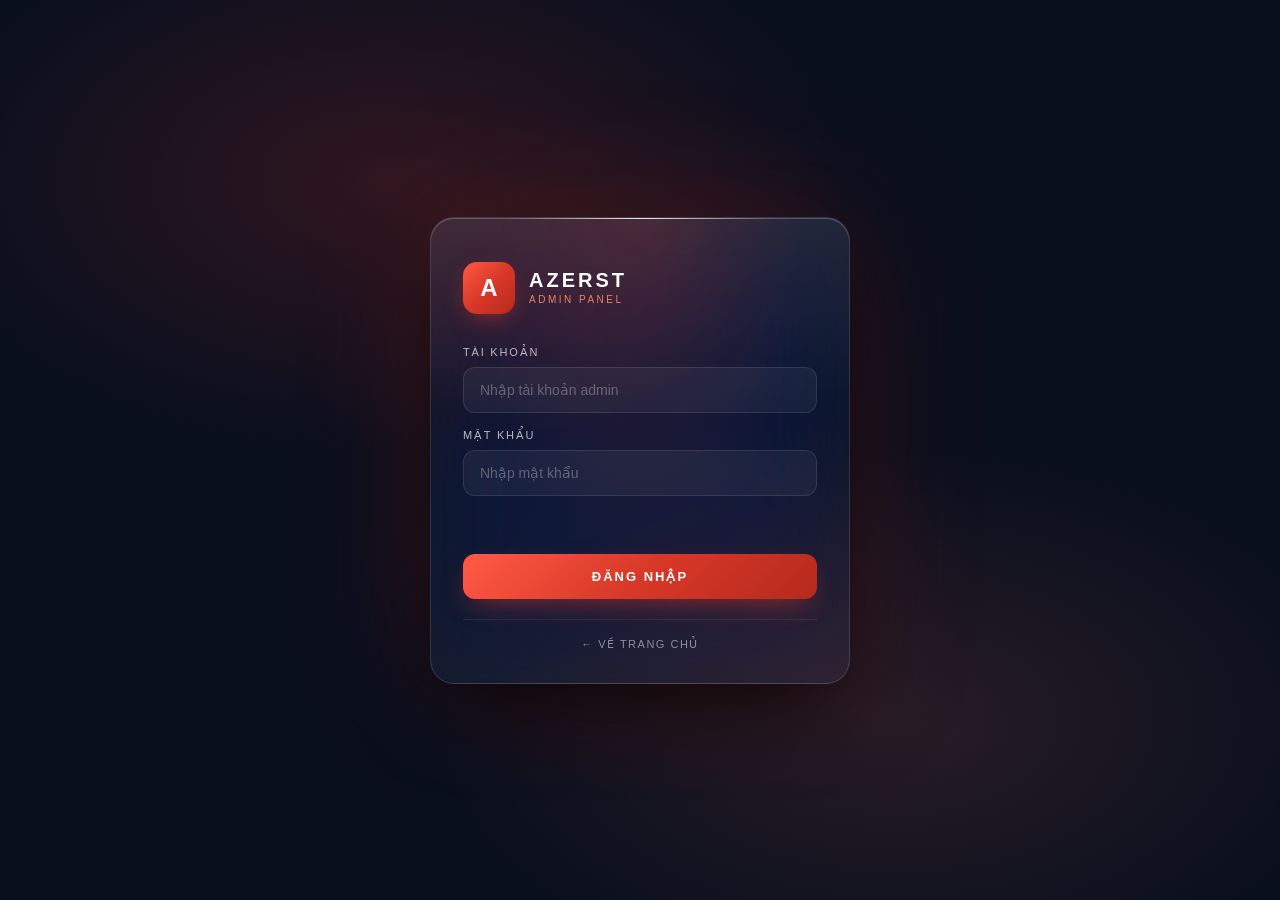
<file: admin/index.html>
<!DOCTYPE html>
<html lang="vi">
<head>
  <meta charset="UTF-8" />
  <meta name="viewport" content="width=device-width, initial-scale=1.0, viewport-fit=cover" />
  <meta name="robots" content="noindex, nofollow" />
  <title>Đăng nhập — AZERST Admin</title>
  <link rel="stylesheet" href="./admin.css" />
</head>
<body class="login-body">

  <div class="login-wrap">
    <div class="login-card">
      <div class="login-brand">
        <span class="login-brand-mark">A</span>
        <div class="login-brand-text">
          <h1>AZERST</h1>
          <p>ADMIN PANEL</p>
        </div>
      </div>
      <form id="loginForm" class="login-form" autocomplete="off">
        <label class="login-field">
          <span class="login-label">Tài khoản</span>
          <input type="text" id="loginUser" class="login-input" placeholder="Nhập tài khoản admin" autocomplete="off" spellcheck="false" required />
        </label>
        <label class="login-field">
          <span class="login-label">Mật khẩu</span>
          <input type="password" id="loginPass" class="login-input" placeholder="Nhập mật khẩu" autocomplete="off" required />
        </label>
        <div class="login-error" id="loginError" role="alert" aria-live="polite"></div>
        <button type="submit" class="login-btn" id="loginBtn">ĐĂNG NHẬP</button>
      </form>
      <a href="../index.html" class="login-back">← Về trang chủ</a>
    </div>
  </div>

  <script src="./auth.js" defer></script>
</body>
</html>
</file>
<file: admin/admin.css>
*,*::before,*::after{margin:0;padding:0;box-sizing:border-box}

:root{
  --red:#d93828;--red-light:#ff5a46;--red-dark:#b52a1c;
  --bg:#0a0f1e;--border:rgba(255,255,255,0.08);--card:rgba(255,255,255,0.03);
  --success:#22c55e;--warning:#f59e0b;
  --font-heading:"GFF-Latin-Bold","Arial Black",sans-serif;
  --font-black:"GFF-Latin-Black","Arial Black",sans-serif;
  --font-body:"Inter",-apple-system,BlinkMacSystemFont,"Segoe UI",sans-serif;
}

html{min-height:100vh;-webkit-text-size-adjust:100%}
body{font-family:var(--font-body);color:#fff;min-height:100vh;background:var(--bg);
  -webkit-font-smoothing:antialiased;-moz-osx-font-smoothing:grayscale;overflow-x:hidden;}
a{color:inherit;text-decoration:none}
button{font-family:inherit;cursor:pointer;border:none;background:none;color:inherit}
input{font-family:inherit}

.login-body{display:grid;place-items:center;min-height:100vh;min-height:100dvh;padding:20px;
  background:radial-gradient(ellipse 60% 50% at 30% 20%,rgba(217,56,40,.18) 0%,transparent 60%),
    radial-gradient(ellipse 60% 50% at 70% 80%,rgba(255,122,92,.12) 0%,transparent 60%),var(--bg);}
.login-wrap{width:100%;max-width:420px}
.login-card{position:relative;padding:44px 32px 32px;
  background:radial-gradient(ellipse at top,rgba(217,56,40,.14) 0%,transparent 55%),
    linear-gradient(180deg,rgba(255,255,255,.10) 0%,rgba(255,255,255,.03) 40%,rgba(255,255,255,.05) 100%);
  -webkit-backdrop-filter:blur(50px) saturate(220%);backdrop-filter:blur(50px) saturate(220%);
  border:1px solid rgba(255,255,255,.12);border-radius:24px;
  box-shadow:inset 0 1px 0 rgba(255,255,255,.22),0 30px 90px -20px rgba(0,0,0,.98),0 0 140px -20px rgba(217,56,40,.4);
  overflow:hidden;}
.login-card::before{content:"";position:absolute;top:0;left:18%;right:18%;height:1.5px;
  background:linear-gradient(90deg,transparent,rgba(255,255,255,.85) 50%,transparent);filter:blur(.4px);}
.login-brand{display:flex;align-items:center;gap:14px;margin-bottom:32px}
.login-brand-mark{display:grid;place-items:center;width:52px;height:52px;border-radius:14px;
  background:linear-gradient(135deg,#ff5a46 0%,#d93828 50%,#b52a1c 100%);
  font-family:var(--font-black);font-weight:900;font-size:24px;color:#fff;
  box-shadow:0 8px 24px -8px rgba(217,56,40,.7);flex:0 0 auto;}
.login-brand-text h1{font-family:var(--font-black);font-weight:900;font-size:20px;letter-spacing:3px;color:#fff;line-height:1;margin-bottom:4px;}
.login-brand-text p{font-family:var(--font-heading);font-size:10px;letter-spacing:2.5px;color:rgba(255,140,110,.9);text-transform:uppercase;}
.login-form{display:flex;flex-direction:column;gap:16px}
.login-field{display:flex;flex-direction:column;gap:8px}
.login-label{font-family:var(--font-heading);font-size:11px;letter-spacing:1.8px;color:rgba(255,255,255,.7);text-transform:uppercase;}
.login-input{width:100%;padding:14px 16px;background:rgba(255,255,255,.05);border:1px solid rgba(255,255,255,.1);border-radius:12px;
  font-size:14px;color:#fff;transition:border-color .25s,background .25s,box-shadow .25s;outline:none;}
.login-input::placeholder{color:rgba(255,255,255,.3)}
.login-input:focus{background:rgba(255,255,255,.08);border-color:rgba(255,90,70,.5);box-shadow:0 0 0 3px rgba(217,56,40,.15);}
.login-error{min-height:20px;padding:0 4px;font-family:var(--font-heading);font-size:11px;letter-spacing:1px;
  color:#ff5a46;text-align:center;opacity:0;transition:opacity .3s;}
.login-error.is-show{opacity:1}
.login-btn{padding:15px 24px;margin-top:6px;
  background:linear-gradient(135deg,#ff5a46 0%,#d93828 50%,#b52a1c 100%);border-radius:12px;
  font-family:var(--font-heading);font-weight:700;font-size:13px;letter-spacing:2px;color:#fff;text-transform:uppercase;
  box-shadow:0 10px 28px -10px rgba(217,56,40,.7);transition:transform .2s,filter .2s,box-shadow .2s;
  position:relative;overflow:hidden;}
.login-btn::before{content:"";position:absolute;inset:0;background:linear-gradient(90deg,transparent,rgba(255,255,255,.3),transparent);
  transform:translateX(-100%);transition:transform .6s ease;}
.login-btn:hover::before{transform:translateX(100%)}
.login-btn:hover{transform:translateY(-1px);filter:brightness(1.08);box-shadow:0 14px 32px -10px rgba(217,56,40,.85)}
.login-btn:active{transform:translateY(0)}
.login-btn:disabled{opacity:.6;pointer-events:none}
.login-back{display:block;margin-top:20px;padding-top:18px;border-top:1px solid rgba(255,255,255,.08);
  font-family:var(--font-heading);font-size:11px;letter-spacing:1.5px;color:rgba(255,255,255,.5);
  text-align:center;text-transform:uppercase;transition:color .2s;}
.login-back:hover{color:rgba(255,255,255,.85)}

.dash-body{display:flex;flex-direction:column;min-height:100vh;min-height:100dvh;
  background:radial-gradient(ellipse 60% 50% at 20% 0%,rgba(217,56,40,.12) 0%,transparent 60%),
    radial-gradient(ellipse 60% 50% at 80% 100%,rgba(255,122,92,.08) 0%,transparent 60%),var(--bg);}
.dash-header{display:flex;align-items:center;justify-content:space-between;gap:16px;padding:20px 28px;
  background:rgba(255,255,255,.03);border-bottom:1px solid var(--border);position:sticky;top:0;z-index:10;
  -webkit-backdrop-filter:blur(20px);backdrop-filter:blur(20px);}
.dash-brand{display:flex;align-items:center;gap:12px}
.dash-brand-mark{display:grid;place-items:center;width:44px;height:44px;border-radius:12px;
  background:linear-gradient(135deg,#ff5a46 0%,#d93828 50%,#b52a1c 100%);
  font-family:var(--font-black);font-weight:900;font-size:20px;color:#fff;box-shadow:0 6px 18px -6px rgba(217,56,40,.6);}
.dash-brand h1{font-family:var(--font-black);font-weight:900;font-size:16px;letter-spacing:2.5px;color:#fff;line-height:1;margin-bottom:3px;}
.dash-brand p{font-family:var(--font-heading);font-size:9.5px;letter-spacing:2px;color:rgba(255,140,110,.85);text-transform:uppercase;}
.dash-actions{display:flex;gap:8px;flex-wrap:wrap}
.dash-btn{display:inline-flex;align-items:center;gap:6px;padding:10px 16px;
  background:rgba(255,255,255,.06);border:1px solid rgba(255,255,255,.1);border-radius:10px;
  font-family:var(--font-heading);font-weight:700;font-size:11px;letter-spacing:1.2px;
  color:rgba(255,255,255,.85);text-transform:uppercase;transition:background .2s,border-color .2s,transform .2s,filter .2s;
  white-space:nowrap;}
.dash-btn:hover{background:rgba(255,255,255,.12);border-color:rgba(255,255,255,.2);transform:translateY(-1px)}
.dash-btn-primary{background:linear-gradient(135deg,#ff5a46 0%,#d93828 50%,#b52a1c 100%);border-color:transparent;color:#fff;box-shadow:0 6px 18px -6px rgba(217,56,40,.6)}
.dash-btn-primary:hover{filter:brightness(1.05)}
.dash-btn-danger{background:linear-gradient(135deg,#dc2626 0%,#b91c1c 100%);border-color:transparent;color:#fff}
.dash-btn-danger:hover{filter:brightness(1.1)}
.dash-btn-warning{background:rgba(245,158,11,.15);border-color:rgba(245,158,11,.35);color:#fbbf24}
.dash-btn-warning:hover{background:rgba(245,158,11,.25)}
.dash-btn-ghost{background:transparent;border-color:rgba(255,255,255,.15)}
.dash-main{flex:1;width:100%;max-width:1200px;margin:0 auto;padding:24px 20px 60px;display:flex;flex-direction:column;gap:18px}
.dash-warn{padding:14px 18px;background:rgba(245,158,11,.1);border:1px solid rgba(245,158,11,.25);border-radius:12px;
  font-size:12px;line-height:1.5;color:#fcd34d;}
.dash-warn strong{color:#fbbf24;font-weight:700}
.dash-toolbar{display:flex;gap:8px;flex-wrap:wrap;padding:14px;background:var(--card);border:1px solid var(--border);border-radius:14px}
.dash-tabs{display:grid;grid-template-columns:repeat(3,1fr);gap:6px;padding:6px;background:var(--card);border:1px solid var(--border);border-radius:14px}
.dash-tab{padding:14px 12px;border-radius:10px;font-family:var(--font-heading);font-weight:700;font-size:12px;letter-spacing:2px;
  color:rgba(255,255,255,.6);text-transform:uppercase;transition:background .25s,color .25s,box-shadow .25s;}
.dash-tab:hover{background:rgba(255,255,255,.06);color:#fff}
.dash-tab.is-active{background:linear-gradient(135deg,#ff5a46 0%,#d93828 50%,#b52a1c 100%);color:#fff;box-shadow:0 8px 22px -8px rgba(217,56,40,.65)}
.dash-status{min-height:20px;font-family:var(--font-heading);font-size:11px;letter-spacing:1.5px;text-align:center;transition:color .3s}
.dash-status.ok{color:var(--success)}
.dash-status.err{color:var(--red-light)}
.dash-status.warn{color:var(--warning)}
.dash-editor{background:var(--card);border:1px solid var(--border);border-radius:14px;padding:20px}
.dash-editor h2{font-family:var(--font-heading);font-weight:700;font-size:14px;letter-spacing:2px;color:#fff;
  margin-bottom:16px;padding-bottom:12px;border-bottom:1px solid var(--border);text-transform:uppercase;}
.link-list{display:flex;flex-direction:column;gap:8px;margin-bottom:16px;max-height:60vh;overflow-y:auto;padding-right:4px}
.link-list::-webkit-scrollbar{width:6px}
.link-list::-webkit-scrollbar-thumb{background:rgba(255,90,70,.4);border-radius:4px}
.link-list::-webkit-scrollbar-track{background:rgba(255,255,255,.03);border-radius:4px}
.link-row{display:flex;gap:8px;align-items:center;padding:8px;background:rgba(255,255,255,.03);
  border:1px solid rgba(255,255,255,.06);border-radius:10px;transition:border-color .2s,background .2s;}
.link-row:hover{background:rgba(255,255,255,.05);border-color:rgba(255,90,70,.25)}
.link-idx{flex:0 0 32px;font-family:var(--font-heading);font-size:10px;color:rgba(255,255,255,.4);text-align:center;letter-spacing:1px;}
.link-input{flex:1;padding:9px 12px;background:rgba(0,0,0,.3);border:1px solid rgba(255,255,255,.08);border-radius:8px;
  font-family:'Courier New',ui-monospace,monospace;font-size:11.5px;color:#e2e8f0;outline:none;
  transition:border-color .2s;min-width:0;word-break:break-all;}
.link-input:focus{border-color:rgba(255,90,70,.5);background:rgba(0,0,0,.4)}
.link-del{flex:0 0 34px;height:34px;display:grid;place-items:center;background:rgba(220,38,38,.15);
  border:1px solid rgba(220,38,38,.3);border-radius:8px;color:#f87171;font-size:16px;line-height:1;
  transition:background .2s,transform .2s;}
.link-del:hover{background:rgba(220,38,38,.3);transform:scale(1.05)}
.add-btn{width:100%;padding:12px;background:rgba(255,255,255,.03);border:1.5px dashed rgba(255,255,255,.15);border-radius:10px;
  font-family:var(--font-heading);font-weight:700;font-size:11px;letter-spacing:1.5px;color:rgba(255,255,255,.6);
  text-transform:uppercase;transition:background .2s,border-color .2s,color .2s;}
.add-btn:hover{background:rgba(255,90,70,.08);border-color:rgba(255,90,70,.35);color:#ff5a46}
.dash-toast{position:fixed;bottom:24px;left:50%;transform:translate(-50%,24px) scale(.96);padding:13px 22px;
  background:rgba(15,23,42,.96);border:1px solid rgba(255,255,255,.15);border-radius:12px;
  font-family:var(--font-heading);font-size:12px;letter-spacing:1.2px;color:#fff;
  opacity:0;visibility:hidden;pointer-events:none;transition:opacity .3s,visibility .3s,transform .3s;z-index:9999;
  max-width:calc(100vw - 40px);box-shadow:0 20px 50px -15px rgba(0,0,0,.8);}
.dash-toast.is-show{opacity:1;visibility:visible;transform:translate(-50%,0) scale(1)}
.dash-toast.success{background:linear-gradient(135deg,#16a34a 0%,#22c55e 100%)}
.dash-toast.error{background:linear-gradient(135deg,#dc2626 0%,#b91c1c 100%)}
.dash-toast.warn{background:linear-gradient(135deg,#f59e0b 0%,#f97316 100%)}

@media (max-width:640px){
  .dash-header{flex-direction:column;align-items:flex-start;padding:16px 18px}
  .dash-actions{width:100%}
  .dash-btn{flex:1;justify-content:center;font-size:10px;padding:9px 12px}
  .dash-main{padding:16px 14px 40px}
  .dash-editor{padding:16px 12px}
  .link-idx{flex:0 0 24px;font-size:9px}
  .link-input{font-size:10.5px;padding:8px 10px}
  .link-del{flex:0 0 30px;height:30px;font-size:14px}
  .dash-tab{font-size:11px;letter-spacing:1.2px;padding:12px 8px}
  .dash-toolbar{padding:10px}
}
</file>
